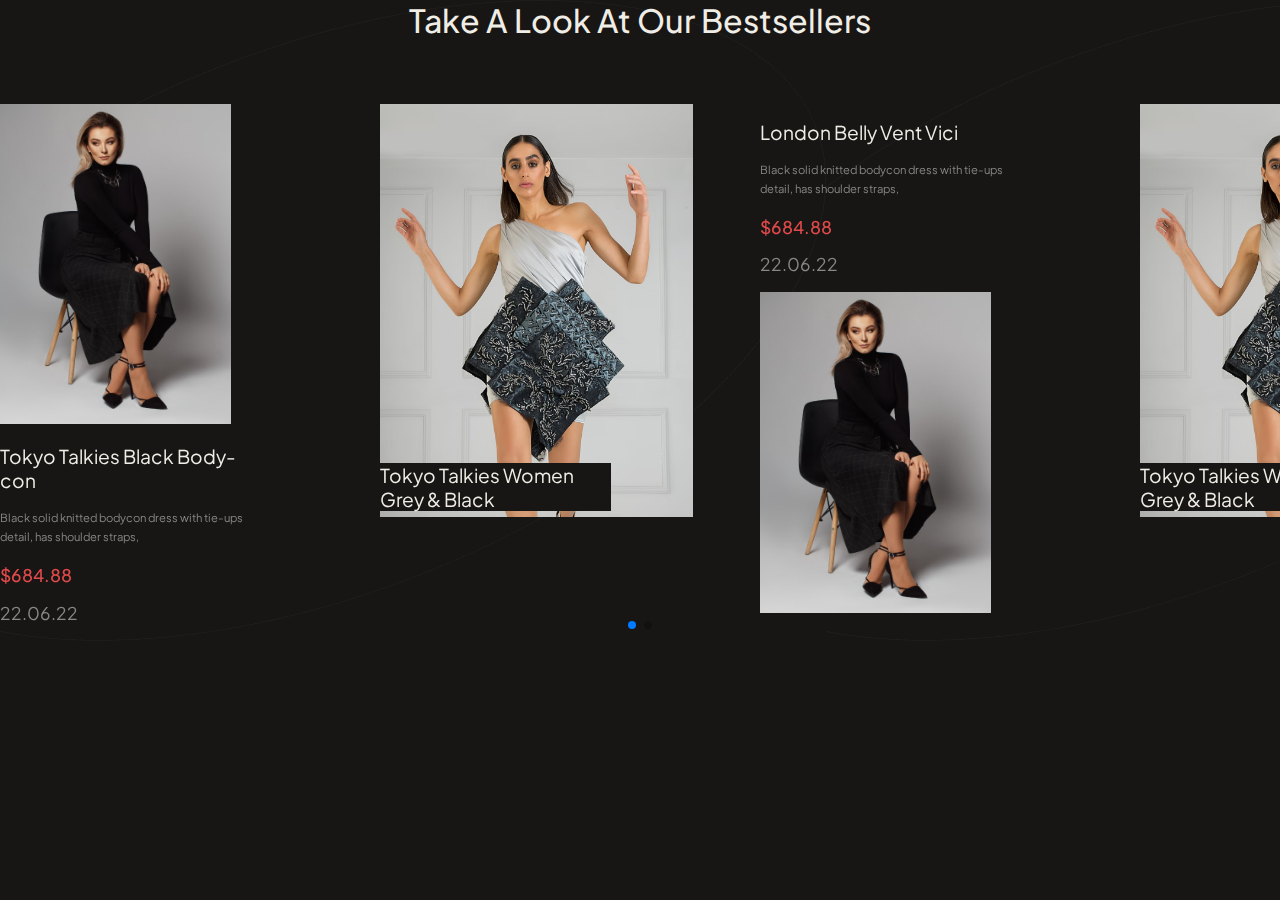
<file: swiperSlider.html>
<!DOCTYPE html>
<html lang="en">

<head>
  <meta charset="utf-8" />
  <title>Swiper demo</title>
  <meta name="viewport" content="width=device-width, initial-scale=1, minimum-scale=1, maximum-scale=1" />
  <!-- Link Swiper's CSS -->
  <link href="https://cdn.jsdelivr.net/npm/bootstrap@5.3.0-alpha1/dist/css/bootstrap.min.css" rel="stylesheet"
    integrity="sha384-GLhlTQ8iRABdZLl6O3oVMWSktQOp6b7In1Zl3/Jr59b6EGGoI1aFkw7cmDA6j6gD" crossorigin="anonymous">
    <script src="https://cdn.jsdelivr.net/npm/bootstrap@5.3.0-alpha1/dist/js/bootstrap.bundle.min.js"
    integrity="sha384-w76AqPfDkMBDXo30jS1Sgez6pr3x5MlQ1ZAGC+nuZB+EYdgRZgiwxhTBTkF7CXvN"
    crossorigin="anonymous"></script>
    <link rel="stylesheet" href="https://cdnjs.cloudflare.com/ajax/libs/font-awesome/6.3.0/css/all.min.css"
    integrity="sha512-SzlrxWUlpfuzQ+pcUCosxcglQRNAq/DZjVsC0lE40xsADsfeQoEypE+enwcOiGjk/bSuGGKHEyjSoQ1zVisanQ=="
    crossorigin="anonymous" referrerpolicy="no-referrer" />
    <link rel="stylesheet" href="https://cdn.jsdelivr.net/npm/swiper@9/swiper-bundle.min.css" />

    <link rel="styleSheet" href="./assets/css/index.css">

  <!-- Demo styles -->
  <style>

  </style>
</head>
<body>

<section class="swiper mySwiper d-flex flex-column bestseller">
    <div class="bestseller-heading">Take A Look At Our Bestsellers</div>
    <div class="swiper-wrapper d-flex align-items-center ">
        <div class="swiper-slide d-flex m-1 p-2 flex-column bestseller-card1">
            <img src="./assets/images/bestsellers/model1.png" alt="bestseller model picture">
            <div class="d-flex flex-column card-details">
                <h2 class="bestseller-card1-title">Tokyo Talkies Black Body-con </h2>
                <p class="bestseller-card1-details">Black solid knitted bodycon dress with tie-ups detail, has shoulder straps,</p>
                <div class="d-flex bestseller-card1-price">
                    <p class="price">$684.88</p>
                    <p class="date bestseller-card1-details">22.06.22</p>
                </div>
            </div>
        </div>

        <div class="swiper-slide bestseller-card1 m-1 p-2 bestseller-card2">
            <img src="./assets/images/bestsellers/model2.png" alt="bestseller model picture">
            <div class="bestseller-card1-title card2-title">Tokyo Talkies Women Grey & Black </div>
        </div>

        <div class="swiper-slide d-flex m-1 p-2 flex-column bestseller-card1">
            <div class="d-flex flex-column card-details">
                <h2 class="bestseller-card1-title">London Belly Vent Vici</h2>
                <p class="bestseller-card1-details">Black solid knitted bodycon dress with tie-ups detail, has shoulder straps,</p>
                <div class="d-flex bestseller-card1-price">
                    <p class="price">$684.88</p>
                    <p class="date bestseller-card1-details">22.06.22</p>
                </div>
            </div>
            
            <img src="./assets/images/bestsellers/model1.png" alt="bestseller model picture">
        </div>

        <div class="swiper-slide bestseller-card1 bestseller-card2 p-2 m-1">
            <img src="./assets/images/bestsellers/model2.png" alt="bestseller model picture">
            <div class="bestseller-card1-title card2-title">Tokyo Talkies Women Grey & Black </div>
        </div>
    </div>
    <div class="swiper-pagination"></div>
</section>

  <script src="https://cdn.jsdelivr.net/npm/swiper@9/swiper-bundle.min.js"></script>
  <script>
     var swiper = new Swiper(".mySwiper", {
        slidesPerView: "3.3",
        spaceBetween: 30,
        // autoplay: {
        //     delay:2500, 
        //     disableOnInteraction:false
        // },
        pagination: {
            el: ".swiper-pagination",
            clickable: true,
        },
        breakpoints: {
        0: {
          slidesPerView: 1,
          spaceBetween: 20,
        },
        425 : {
            slidesPerView: 2,
            spaceBetween: 30,
        },
        768: {
          slidesPerView: 3,
          spaceBetween: 40,
        },
        1024: {
          slidesPerView: 3.5,
          spaceBetween: 50,
        },
      },
        });
  </script>
</body>

</html>
</file>
<file: assets/css/index.css>
/* Rahul start */
@import url('https://fonts.googleapis.com/css2?family=Plus+Jakarta+Sans:wght@400;500&display=swap');
body {
    font-family: 'Plus Jakarta Sans', sans-serif;
    background-color: #171614;
    /* background-image: url(../images/Texture.png);
    background-repeat: repeat; */
    
    margin: 0;
    padding: 0;
}

:root {
    --mobile-margin :0rem 0.938rem 0rem 0.938rem;
    --bestseller-font-color1 : #F0EDE6;
    --bestseller-font-color2 : #888785;
    --bestseller-font-color3 : #DF4949;
    --mobile-card-title-size1 : 1.2rem;
    --mobile-card-title-size2 : .7rem;
    --mobile-card-title-size3 : 1.1rem;
    --font-weight1 : 400;
    --font-weight2 : 500;
}

.bestseller {
    background-image: url(../images/bestsellers/Ellipse1.svg);
    background-size: contain;
    /* background-image: url(../images/bestsellers/Gradient1.png); */
    flex-direction: column;
}
/* .bestseller>img {
    mix-blend-mode: overlay;
    opacity: 0.3
} */
.bestseller-heading {
    font-weight: var(--font-weight2);
    font-size: 2rem;
    color: var(--bestseller-font-color1);
    text-align: center;
    /* margin: var(--mobile-margin); */
}
.bestseller-heading img {
    position: absolute;
    left: 90%;
    top: -1%;
}
.swiper-wrapper {
    margin-top: 2rem;
}
.bestseller-card1 {
    margin-top: 2rem;
    max-width: 85%;
    /* align-items: center; */
    
}
.bestseller-card1 img{
    max-width: 70%;
    z-index: 1;
    /* align-items: center; */
}
.bestseller-card2 img {
    max-width: 95%;
}
.bestseller-card1-title {
    font-weight: var(--font-weight1);
    font-size: var(--mobile-card-title-size1);
    color: var(--bestseller-font-color1);
}
.bestseller-card1-details {
    font-weight: var(--font-weight1);
    color: var(--bestseller-font-color2);
    font-size: var(--mobile-card-title-size2);
    line-height: 1.2rem;
}
.card-details {
    max-width: 80%;
}
.bestseller-card1-price {
    justify-content: space-between;
}
.bestseller-card1-price .price {
    color : var(--bestseller-font-color3);
    font-weight: var(--font-weight2);
    font-size: var(--mobile-card-title-size3);
    /* display: inline-block; */
}
.bestseller-card1-price .date {
    font-size: var(--mobile-card-title-size3);
    /* display: inline-block; */
}
.card2-title{
    position: absolute;
    max-width: 70%;
    background: #171614;
    margin-top: -3.6rem;
    z-index: 50;
}
.bestseller-button {
    margin-top: 3rem;
    margin-bottom: 3rem;
    color: var(--bestseller-font-color1);
}
/* .bestseller-button-left span, .bestseller-button-right span {
    max-width: 10%;
} */
.bestseller-button-left a, .bestseller-button-right a{
    padding: 0.9rem 1.2rem 0.9rem 1.2rem;
    border: 1px solid var(--bestseller-font-color3);
    border-radius: 50%;
    color: var(--bestseller-font-color3);
    text-decoration: none;
}

.aesthetic {  
    /* background-image: url(../images/aesthetic-lothes/Gradient.png); */
    background-image: url(../images/aesthetic-lothes/Ellipse2.svg);
    background-size: cover;
    flex-direction: column;
    margin: var(--mobile-margin);
}
.aesthetic-image {
    flex-direction: column;
    justify-content: center;
}
.aesthetic-image img {
    max-width: 100%;
}
.aesthetic-content {
    flex-direction: column;
    margin-top: 1rem;
}
.aesthetic-content-text2 {
    font-weight: var(--font-weight1);
    font-size: var(--mobile-card-title-size1);
    line-height: 1.5rem;
    color: var(--bestseller-font-color3);
}
.aesthetic-content-text2 a {
    padding:.22rem .5rem .22rem .5rem;
    border: 1px solid var(--bestseller-font-color2);
    color: var(--bestseller-font-color1);
}

/* Rahul end */
</file>
